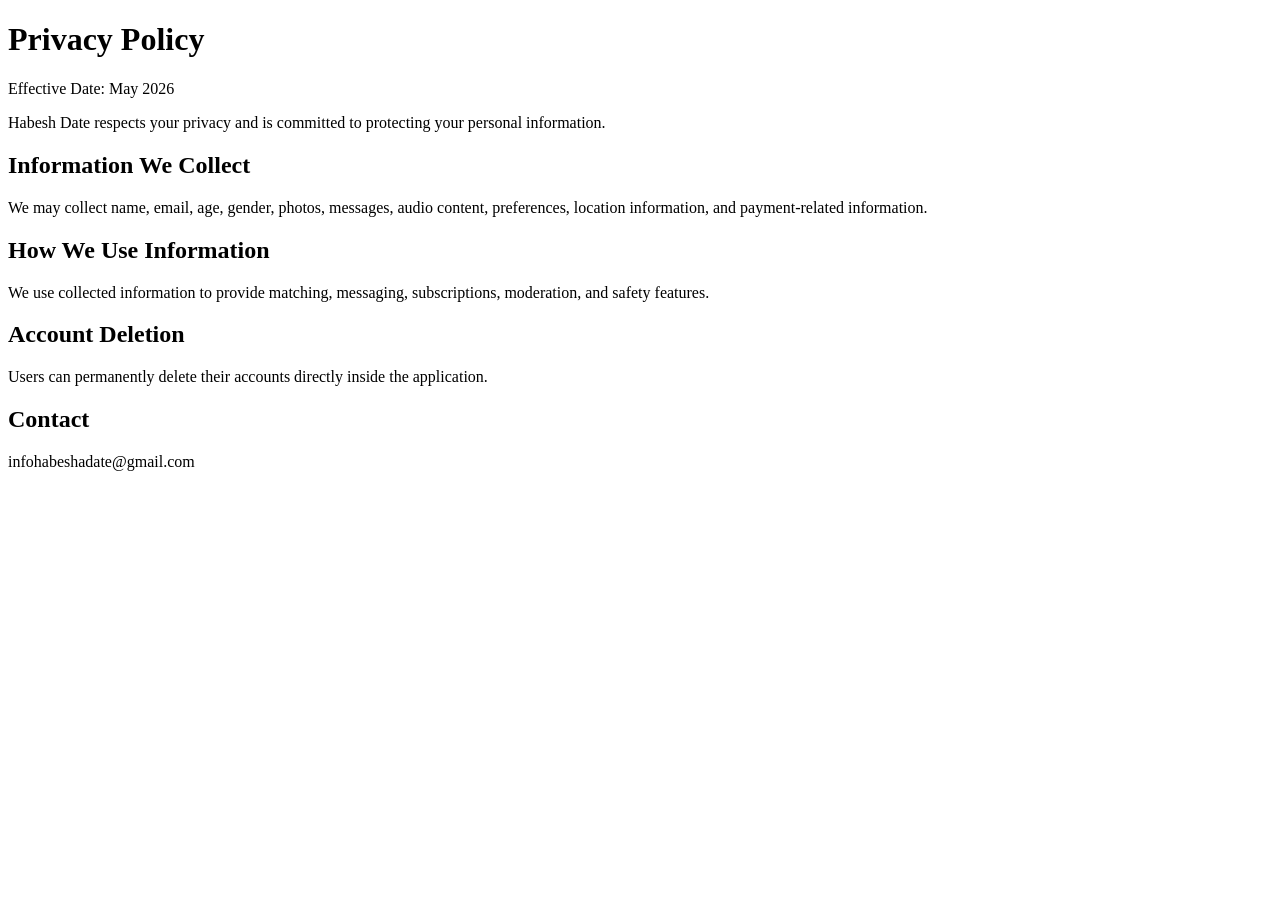
<file: index.html>
<!DOCTYPE html>
<html>
<head>
  <meta charset="UTF-8">
  <title>Habesh Date Privacy Policy</title>
</head>
<body>
  <h1>Privacy Policy</h1>

  <p>Effective Date: May 2026</p>

  <p>
    Habesh Date respects your privacy and is committed to protecting your personal information.
  </p>

  <h2>Information We Collect</h2>
  <p>
    We may collect name, email, age, gender, photos, messages, audio content,
    preferences, location information, and payment-related information.
  </p>

  <h2>How We Use Information</h2>
  <p>
    We use collected information to provide matching, messaging, subscriptions,
    moderation, and safety features.
  </p>

  <h2>Account Deletion</h2>
  <p>
    Users can permanently delete their accounts directly inside the application.
  </p>

  <h2>Contact</h2>
  <p>
    infohabeshadate@gmail.com
  </p>          
</body>
</html>
</file>
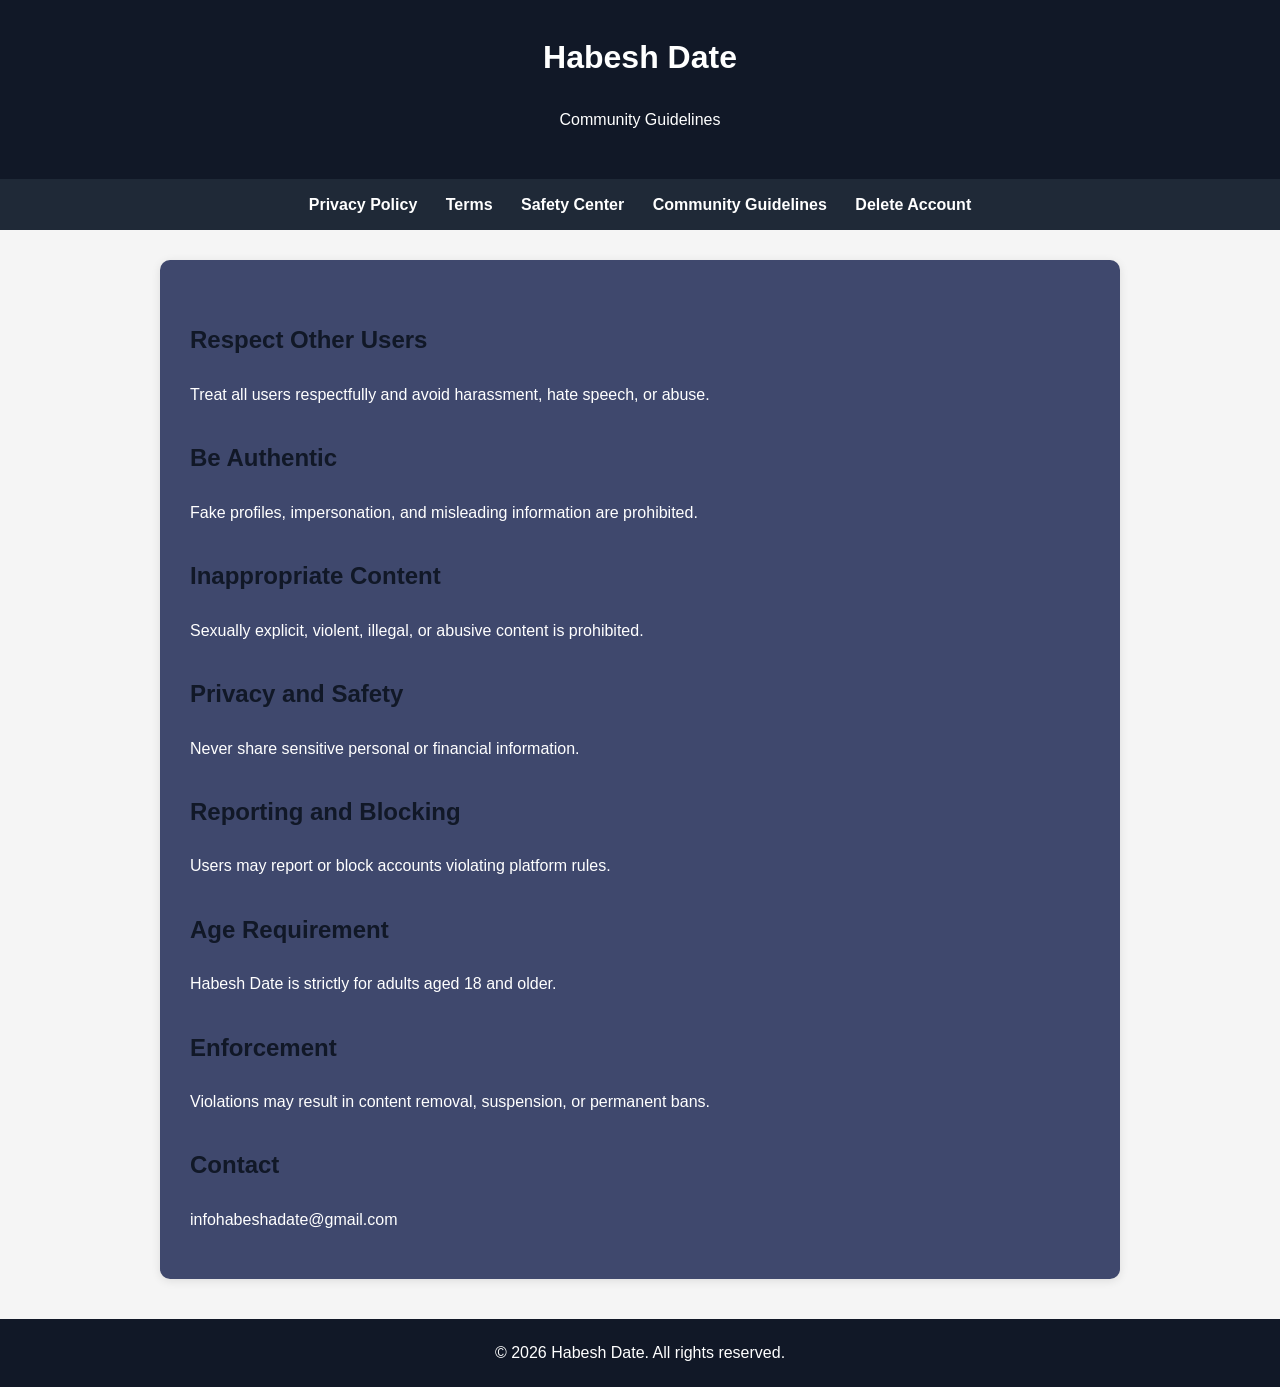
<file: commuinity.html>
<!DOCTYPE html>
<html>
<head>
  <meta charset="UTF-8">
  <title>Community Guidelines - Habesh Date</title>
  <link rel="stylesheet" href="style.css">
</head>
<body>

<header>
  <h1>Habesh Date</h1>
  <p>Community Guidelines</p>
</header>

<nav>
  <a href="privacy-policy.html">Privacy Policy</a>
  <a href="terms.html">Terms</a>
  <a href="safety.html">Safety Center</a>
  <a href="community.html">Community Guidelines</a>
  <a href="delete-account.html">Delete Account</a>
</nav>

<div class="container">

  <h2>Respect Other Users</h2>
  <p>
    Treat all users respectfully and avoid harassment, hate speech, or abuse.
  </p>

  <h2>Be Authentic</h2>
  <p>
    Fake profiles, impersonation, and misleading information are prohibited.
  </p>

  <h2>Inappropriate Content</h2>
  <p>
    Sexually explicit, violent, illegal, or abusive content is prohibited.
  </p>

  <h2>Privacy and Safety</h2>
  <p>
    Never share sensitive personal or financial information.
  </p>

  <h2>Reporting and Blocking</h2>
  <p>
    Users may report or block accounts violating platform rules.
  </p>

  <h2>Age Requirement</h2>
  <p>
    Habesh Date is strictly for adults aged 18 and older.
  </p>

  <h2>Enforcement</h2>
  <p>
    Violations may result in content removal, suspension, or permanent bans.
  </p>

  <h2>Contact</h2>
  <p>
    infohabeshadate@gmail.com
  </p>

</div>

<footer>
  © 2026 Habesh Date. All rights reserved.
</footer>

</body>
</html>
</file>
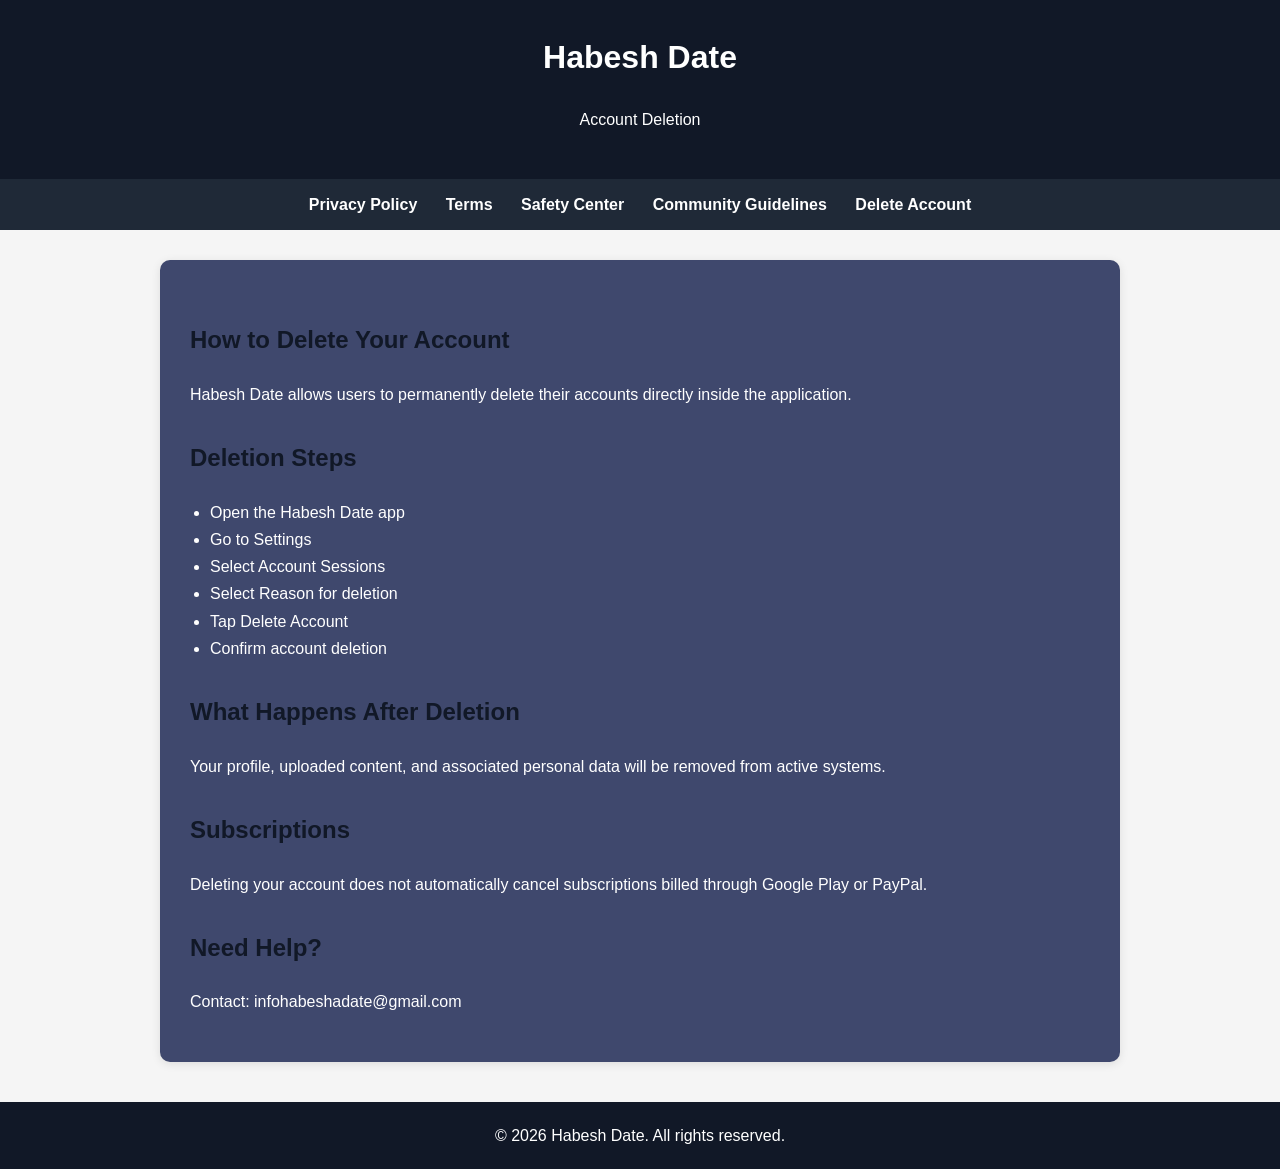
<file: delete-account.html>
<!DOCTYPE html>
<html>
<head>
  <meta charset="UTF-8">
  <title>Delete Account - Habesh Date</title>
  <link rel="stylesheet" href="style.css">
</head>
<body>

<header>
  <h1>Habesh Date</h1>
  <p>Account Deletion</p>
</header>

<nav>
  <a href="privacy-policy.html">Privacy Policy</a>
  <a href="terms.html">Terms</a>
  <a href="safety.html">Safety Center</a>
  <a href="community.html">Community Guidelines</a>
  <a href="delete-account.html">Delete Account</a>
</nav>

<div class="container">

  <h2>How to Delete Your Account</h2>
  <p>
    Habesh Date allows users to permanently delete their accounts directly inside the application.
  </p>

  <h2>Deletion Steps</h2>
  <ul>
    <li>Open the Habesh Date app</li>
    <li>Go to Settings</li>
    <li>Select Account Sessions</li>
    <li>Select Reason for deletion</li>
    <li>Tap Delete Account</li>
    <li>Confirm account deletion</li>
  </ul>

  <h2>What Happens After Deletion</h2>
  <p>
    Your profile, uploaded content, and associated personal data will be removed from active systems.
  </p>

  <h2>Subscriptions</h2>
  <p>
    Deleting your account does not automatically cancel subscriptions billed through Google Play or PayPal.
  </p>

  <h2>Need Help?</h2>
  <p>
    Contact: infohabeshadate@gmail.com
  </p>

</div>

<footer>
  © 2026 Habesh Date. All rights reserved.
</footer>

</body>
</html>
</file>
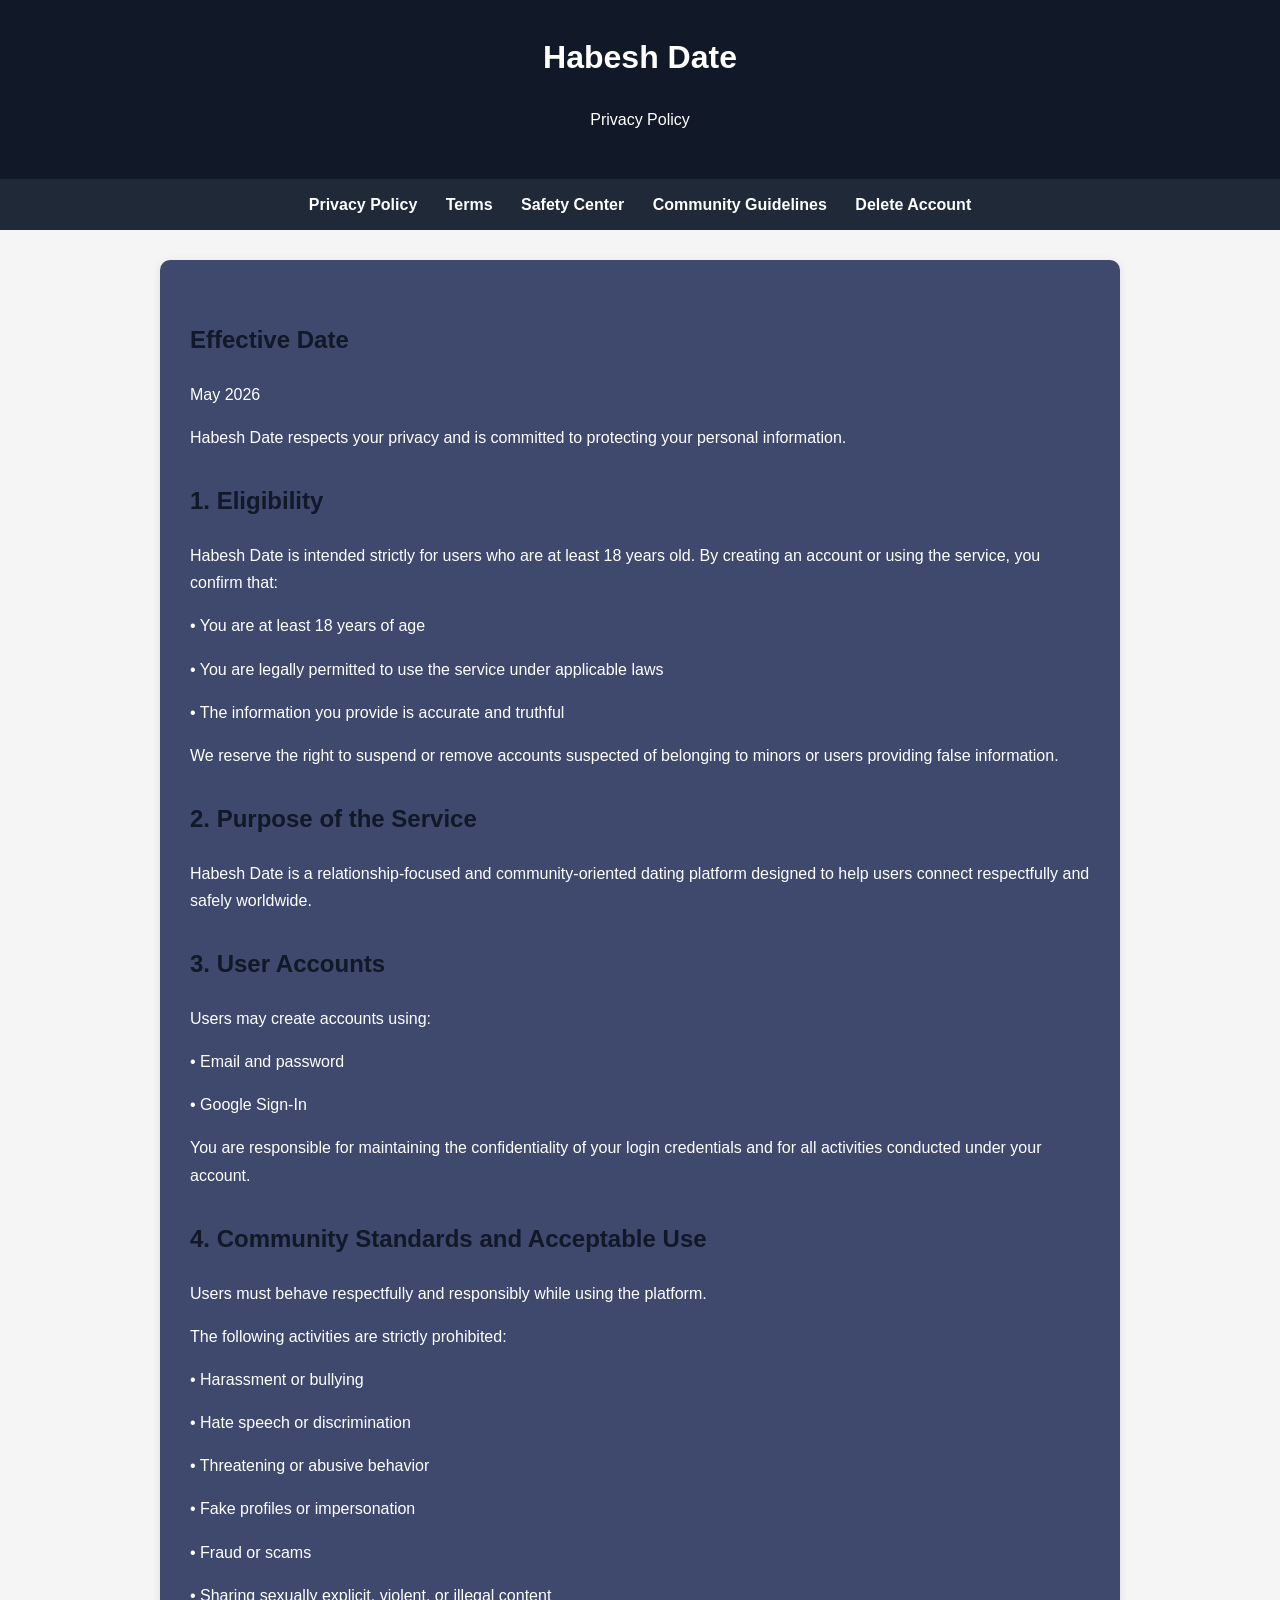
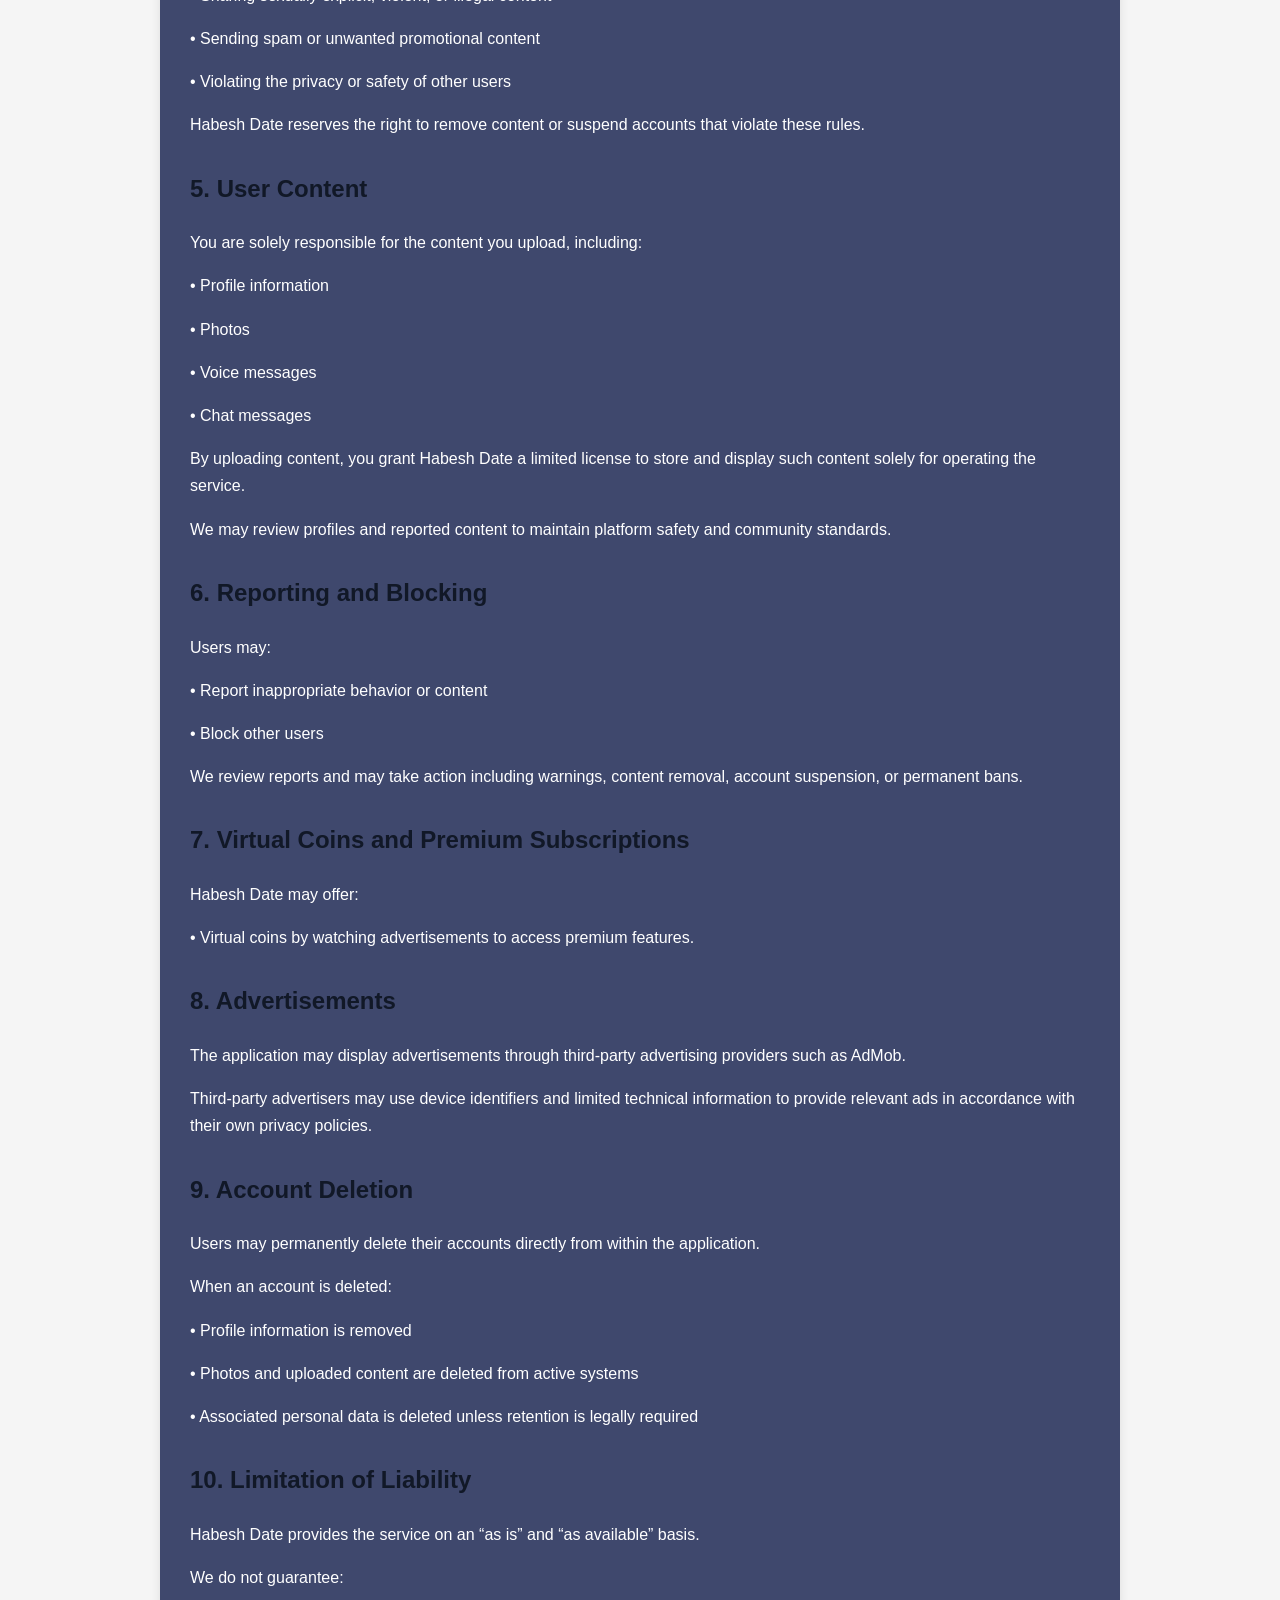
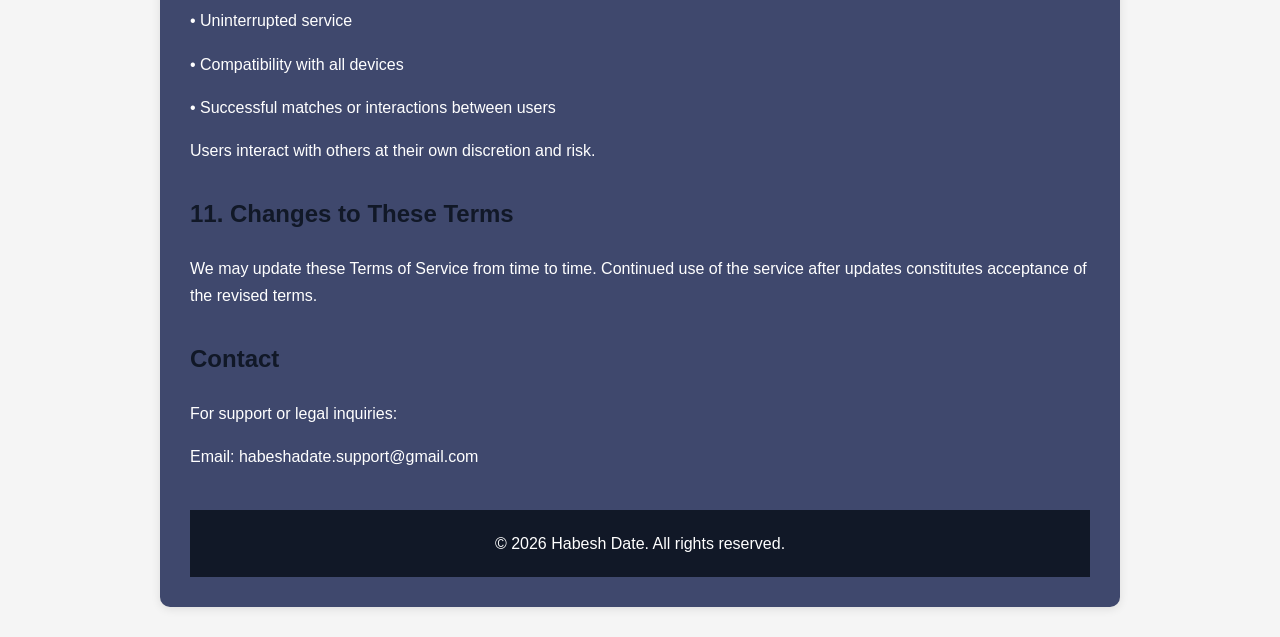
<file: privacy-policy.html>
<!DOCTYPE html>
<html>
<head>
  <meta charset="UTF-8">
  <title>Privacy Policy - Habesh Date</title>
  <link rel="stylesheet" href="style.css">
</head>
<body>

<header>
  <h1>Habesh Date</h1>
  <p>Privacy Policy</p>
</header>

<nav>
  <a href="privacy-policy.html">Privacy Policy</a>
  <a href="terms.html">Terms</a>
  <a href="safety.html">Safety Center</a>
  <a href="community.html">Community Guidelines</a>
  <a href="delete-account.html">Delete Account</a>
</nav>

<div class="container">
  <h2>Effective Date</h2>
  <p>May 2026</p>

  <p>
    Habesh Date respects your privacy and is committed to protecting your personal information.
  </p>

 
        <title>Habesh Date - Terms of Service</title>

<div>
  <h2>1. Eligibility</h2>
  <p>
    Habesh Date is intended strictly for users who are at least 18 years old.
    By creating an account or using the service, you confirm that:
  </p>

  <p>• You are at least 18 years of age</p>
  <p>• You are legally permitted to use the service under applicable laws</p>
  <p>• The information you provide is accurate and truthful</p>

  <p>
    We reserve the right to suspend or remove accounts suspected of belonging
    to minors or users providing false information.
  </p>
</div>

<div>
  <h2>2. Purpose of the Service</h2>
  <p>
    Habesh Date is a relationship-focused and community-oriented dating
    platform designed to help users connect respectfully and safely worldwide.
  </p>
</div>

<div>
  <h2>3. User Accounts</h2>
  <p>Users may create accounts using:</p>

  <p>• Email and password</p>
  <p>• Google Sign-In</p>

  <p>
    You are responsible for maintaining the confidentiality of your login
    credentials and for all activities conducted under your account.
  </p>
</div>

<div>
  <h2>4. Community Standards and Acceptable Use</h2>

  <p>
    Users must behave respectfully and responsibly while using the platform.
  </p>

  <p>The following activities are strictly prohibited:</p>

  <p>• Harassment or bullying</p>
  <p>• Hate speech or discrimination</p>
  <p>• Threatening or abusive behavior</p>
  <p>• Fake profiles or impersonation</p>
  <p>• Fraud or scams</p>
  <p>• Sharing sexually explicit, violent, or illegal content</p>
  <p>• Sending spam or unwanted promotional content</p>
  <p>• Violating the privacy or safety of other users</p>

  <p>
    Habesh Date reserves the right to remove content or suspend accounts that
    violate these rules.
  </p>
</div>

<div>
  <h2>5. User Content</h2>

  <p>You are solely responsible for the content you upload, including:</p>

  <p>• Profile information</p>
  <p>• Photos</p>
  <p>• Voice messages</p>
  <p>• Chat messages</p>

  <p>
    By uploading content, you grant Habesh Date a limited license to store and
    display such content solely for operating the service.
  </p>

  <p>
    We may review profiles and reported content to maintain platform safety and
    community standards.
  </p>
</div>

<div>
  <h2>6. Reporting and Blocking</h2>

  <p>Users may:</p>

  <p>• Report inappropriate behavior or content</p>
  <p>• Block other users</p>

  <p>
    We review reports and may take action including warnings, content removal,
    account suspension, or permanent bans.
  </p>
</div>

<div>
  <h2>7. Virtual Coins and Premium Subscriptions</h2>

  <p>Habesh Date may offer:</p>

  <p>
    • Virtual coins by watching advertisements to access premium features.
  </p>
</div>

<div>
  <h2>8. Advertisements</h2>

  <p>
    The application may display advertisements through third-party advertising
    providers such as AdMob.
  </p>

  <p>
    Third-party advertisers may use device identifiers and limited technical
    information to provide relevant ads in accordance with their own privacy
    policies.
  </p>
</div>

<div>
  <h2>9. Account Deletion</h2>

  <p>
    Users may permanently delete their accounts directly from within the
    application.
  </p>

  <p>When an account is deleted:</p>

  <p>• Profile information is removed</p>
  <p>• Photos and uploaded content are deleted from active systems</p>
  <p>
    • Associated personal data is deleted unless retention is legally required
  </p>
</div>

<div>
  <h2>10. Limitation of Liability</h2>

  <p>
    Habesh Date provides the service on an “as is” and “as available” basis.
  </p>

  <p>We do not guarantee:</p>

  <p>• Uninterrupted service</p>
  <p>• Compatibility with all devices</p>
  <p>• Successful matches or interactions between users</p>

  <p>
    Users interact with others at their own discretion and risk.
  </p>
</div>

<div>
  <h2>11. Changes to These Terms</h2>

  <p>
    We may update these Terms of Service from time to time. Continued use of
    the service after updates constitutes acceptance of the revised terms.
  </p>
</div>

<div>
  <h2>Contact</h2>

  <p>For support or legal inquiries:</p>

  <p>Email: habeshadate.support@gmail.com</p>
</div>
<footer>
  © 2026 Habesh Date. All rights reserved.
</footer>

</body>
</html>
</file>
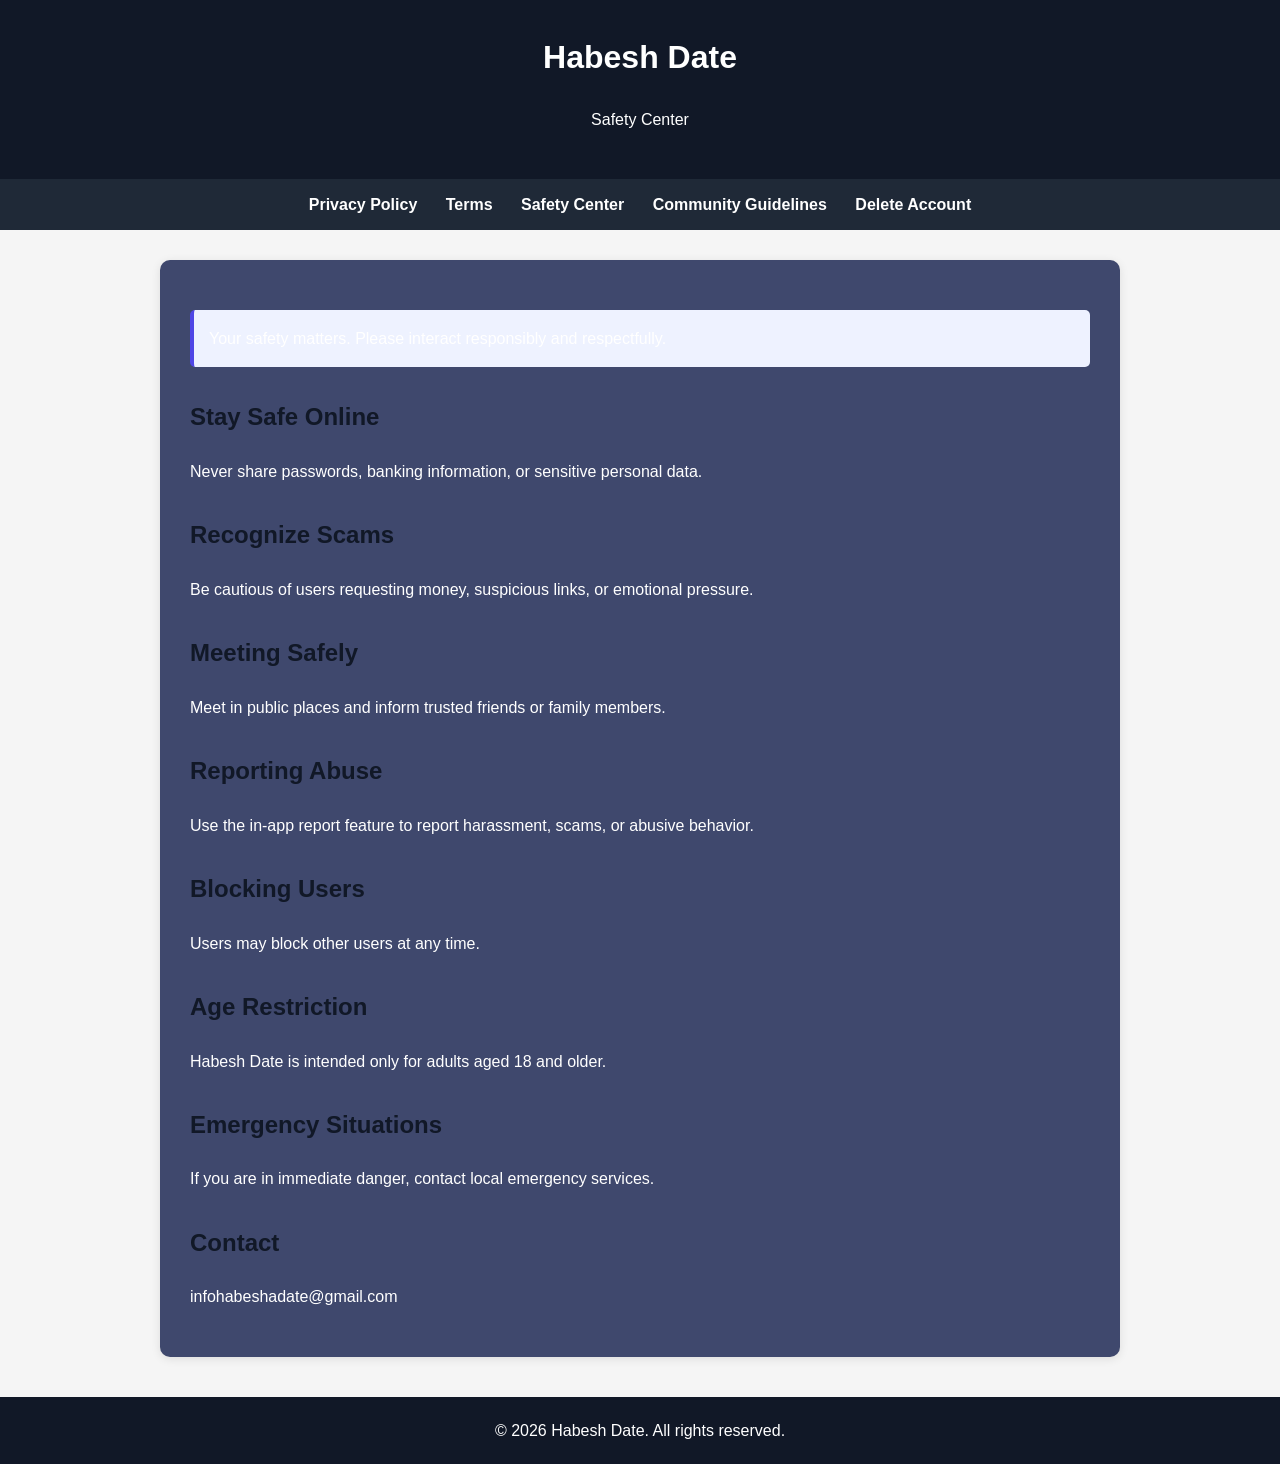
<file: safety-center.html>
<!DOCTYPE html>
<html>
<head>
  <meta charset="UTF-8">
  <title>Safety Center - Habesh Date</title>
  <link rel="stylesheet" href="style.css">
</head>
<body>

<header>
  <h1>Habesh Date</h1>
  <p>Safety Center</p>
</header>

<nav>
  <a href="privacy-policy.html">Privacy Policy</a>
  <a href="terms.html">Terms</a>
  <a href="safety.html">Safety Center</a>
  <a href="community.html">Community Guidelines</a>
  <a href="delete-account.html">Delete Account</a>
</nav>

<div class="container">

  <div class="notice">
    Your safety matters. Please interact responsibly and respectfully.
  </div>

  <h2>Stay Safe Online</h2>
  <p>
    Never share passwords, banking information, or sensitive personal data.
  </p>

  <h2>Recognize Scams</h2>
  <p>
    Be cautious of users requesting money, suspicious links, or emotional pressure.
  </p>

  <h2>Meeting Safely</h2>
  <p>
    Meet in public places and inform trusted friends or family members.
  </p>

  <h2>Reporting Abuse</h2>
  <p>
    Use the in-app report feature to report harassment, scams, or abusive behavior.
  </p>

  <h2>Blocking Users</h2>
  <p>
    Users may block other users at any time.
  </p>

  <h2>Age Restriction</h2>
  <p>
    Habesh Date is intended only for adults aged 18 and older.
  </p>

  <h2>Emergency Situations</h2>
  <p>
    If you are in immediate danger, contact local emergency services.
  </p>

  <h2>Contact</h2>
  <p>
    infohabeshadate@gmail.com
  </p>

</div>

<footer>
  © 2026 Habesh Date. All rights reserved.
</footer>

</body>
</html>
</file>
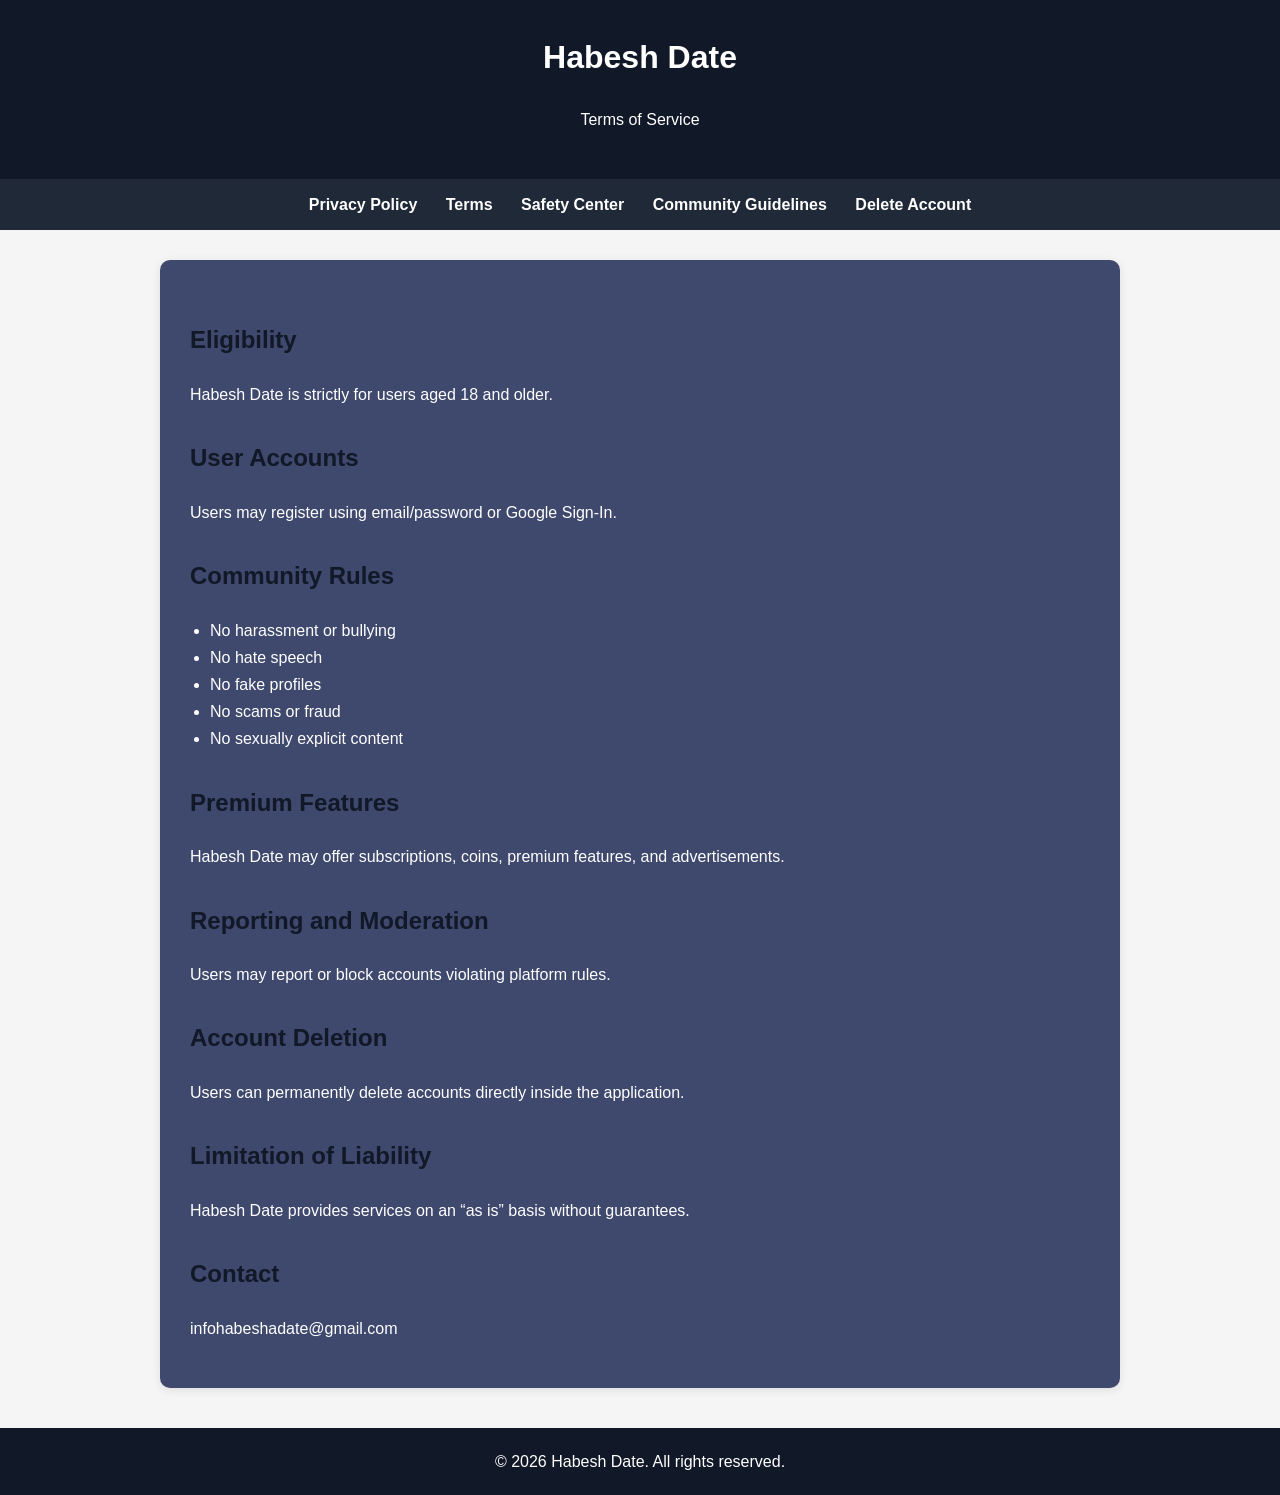
<file: terms.html>
<!DOCTYPE html>
<html>
<head>
  <meta charset="UTF-8">
  <title>Terms of Service - Habesh Date</title>
  <link rel="stylesheet" href="style.css">
</head>
<body>

<header>
  <h1>Habesh Date</h1>
  <p>Terms of Service</p>
</header>

<nav>
  <a href="privacy-policy.html">Privacy Policy</a>
  <a href="terms.html">Terms</a>
  <a href="safety.html">Safety Center</a>
  <a href="community.html">Community Guidelines</a>
  <a href="delete-account.html">Delete Account</a>
</nav>

<div class="container">

  <h2>Eligibility</h2>
  <p>
    Habesh Date is strictly for users aged 18 and older.
  </p>

  <h2>User Accounts</h2>
  <p>
    Users may register using email/password or Google Sign-In.
  </p>

  <h2>Community Rules</h2>
  <ul>
    <li>No harassment or bullying</li>
    <li>No hate speech</li>
    <li>No fake profiles</li>
    <li>No scams or fraud</li>
    <li>No sexually explicit content</li>
  </ul>

  <h2>Premium Features</h2>
  <p>
    Habesh Date may offer subscriptions, coins, premium features, and advertisements.
  </p>

  <h2>Reporting and Moderation</h2>
  <p>
    Users may report or block accounts violating platform rules.
  </p>

  <h2>Account Deletion</h2>
  <p>
    Users can permanently delete accounts directly inside the application.
  </p>

  <h2>Limitation of Liability</h2>
  <p>
    Habesh Date provides services on an “as is” basis without guarantees.
  </p>

  <h2>Contact</h2>
  <p>
    infohabeshadate@gmail.com
  </p>

</div>

<footer>
  © 2026 Habesh Date. All rights reserved.
</footer>

</body>
</html>
</file>
<file: style.css>
body {
  font-family: Arial, sans-serif;
  background: #f5f5f5;
  margin: 0;
  padding: 0;
  color: white;
  line-height: 1.7;
}

header {
  background: #111827;
  color: white;
  padding: 30px 20px;
  text-align: center;
}

nav {
  background: #1f2937;
  padding: 12px;
  text-align: center;
}

nav a {
  color: white;
  margin: 0 12px;
  text-decoration: none;
  font-weight: bold;
}

nav a:hover {
  text-decoration: underline;
}

.container {
  max-width: 900px;
  margin: 30px auto;
  background: #3f486d;
  padding: 30px;
  border-radius: 10px;
  box-shadow: 0 2px 10px rgba(0,0,0,0.1);
}

h1 {
  margin-top: 0;
}

h2 {
  color: #111827;
  margin-top: 30px;
}

footer {
  text-align: center;
  padding: 20px;
  background: #111827;
  color: white;
  margin-top: 40px;
}

ul {
  padding-left: 20px;
}

.notice {
  background: #eef2ff;
  padding: 15px;
  border-left: 4px solid #4f46e5;
  margin: 20px 0;
  border-radius: 5px;
}
</file>
